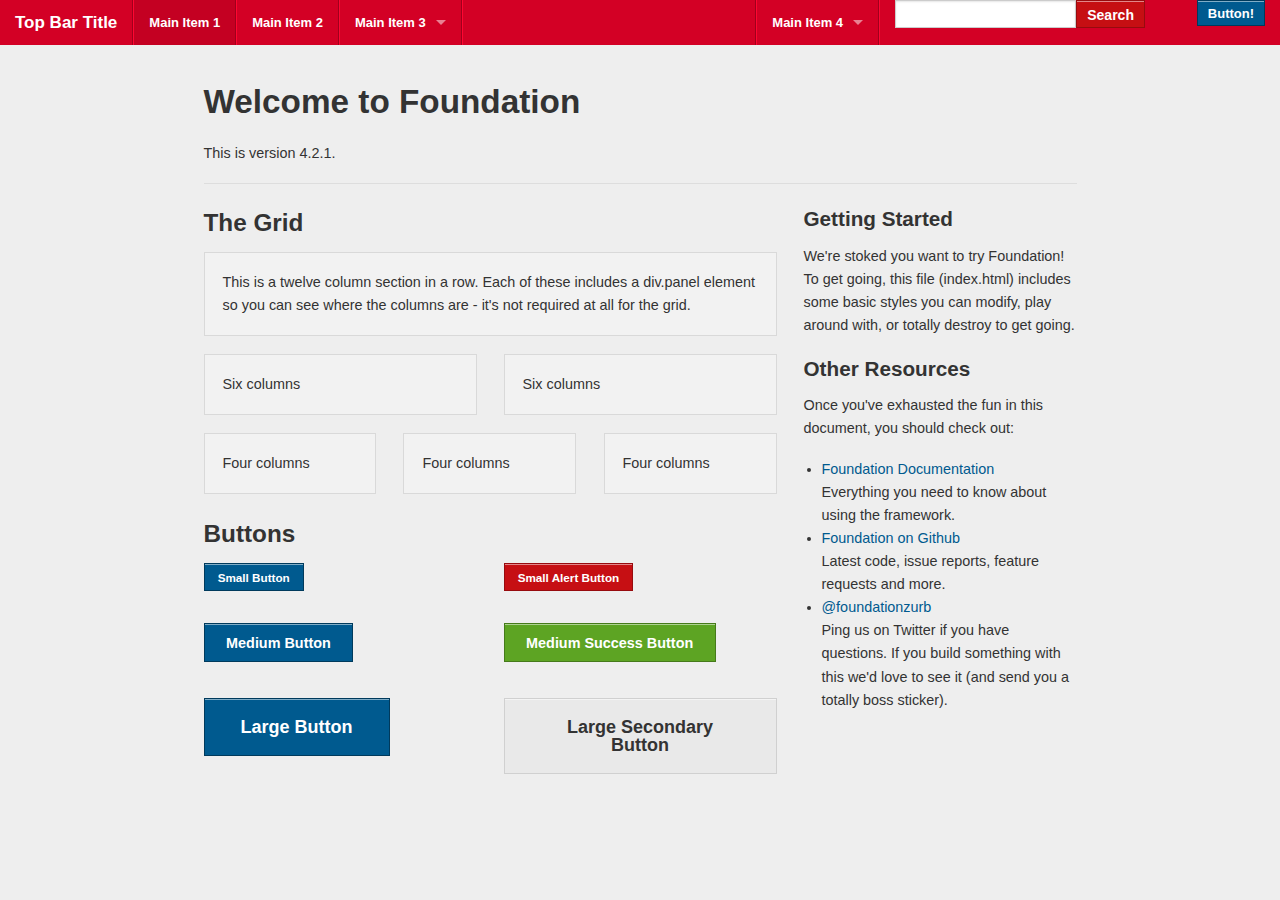
<file: static/index.html>
<!DOCTYPE html>
<!--[if IE 8]> 				 <html class="no-js lt-ie9" lang="en" > <![endif]-->
<!--[if gt IE 8]><!--> <html class="no-js" lang="en" > <!--<![endif]-->

<head>
	<meta charset="utf-8" />
  <meta name="viewport" content="width=device-width" />
  <title>Foundation 4</title>

  
  <link rel="stylesheet" href="css/foundation.css" />
  

  <script src="js/vendor/custom.modernizr.js"></script>

</head>
<body>

<nav class="top-bar">
  <ul class="title-area">
    <!-- Title Area -->
    <li class="name">
      <h1><a href="#">Top Bar Title </a></h1>
    </li>
    <!-- Remove the class "menu-icon" to get rid of menu icon. Take out "Menu" to just have icon alone -->
    <li class="toggle-topbar menu-icon"><a href="#"><span>Menu</span></a></li>
  </ul>

  <section class="top-bar-section">
    <!-- Left Nav Section -->
    <ul class="left">
      <li class="divider"></li>
      <li class="active"><a href="#">Main Item 1</a></li>
      <li class="divider"></li>
      <li><a href="#">Main Item 2</a></li>
      <li class="divider"></li>
      <li class="has-dropdown"><a href="#">Main Item 3</a>

        <ul class="dropdown">
          <li class="has-dropdown"><a href="#">Dropdown Level 1a</a>

            <ul class="dropdown">
              <li><label>Dropdown Level 2 Label</label></li>
              <li><a href="#">Dropdown Level 2a</a></li>
              <li><a href="#">Dropdown Level 2b</a></li>
              <li class="has-dropdown"><a href="#">Dropdown Level 2c</a>

                <ul class="dropdown">
                  <li><label>Dropdown Level 3 Label</label></li>
                  <li><a href="#">Dropdown Level 3a</a></li>
                  <li><a href="#">Dropdown Level 3b</a></li>
                  <li class="divider"></li>
                  <li><a href="#">Dropdown Level 3c</a></li>
                </ul>
              </li>
              <li><a href="#">Dropdown Level 2d</a></li>
              <li><a href="#">Dropdown Level 2e</a></li>
              <li><a href="#">Dropdown Level 2f</a></li>
            </ul>
          </li>
          <li><a href="#">Dropdown Level 1b</a></li>
          <li><a href="#">Dropdown Level 1c</a></li>
          <li class="divider"></li>
          <li><a href="#">Dropdown Level 1d</a></li>
          <li><a href="#">Dropdown Level 1e</a></li>
          <li><a href="#">Dropdown Level 1f</a></li>
          <li class="divider"></li>
          <li><a href="#">See all &rarr;</a></li>
        </ul>
      </li>
      <li class="divider"></li>
    </ul>

    <!-- Right Nav Section -->
    <ul class="right">
      <li class="divider hide-for-small"></li>
      <li class="has-dropdown"><a href="#">Main Item 4</a>

        <ul class="dropdown">
          <li><label>Dropdown Level 1 Label</label></li>
          <li class="has-dropdown"><a href="#" class="">Dropdown Level 1a</a>

            <ul class="dropdown">
              <li><a href="#">Dropdown Level 2a</a></li>
              <li><a href="#">Dropdown Level 2b</a></li>
              <li class="has-dropdown"><a href="#">Dropdown Level 2c</a>

                <ul class="dropdown">
                  <li><a href="#">Dropdown Level 3a</a></li>
                  <li><a href="#">Dropdown Level 3b</a></li>
                  <li><a href="#">Dropdown Level 3c</a></li>
                </ul>
              </li>
              <li><a href="#">Dropdown Level 2d</a></li>
              <li><a href="#">Dropdown Level 2e</a></li>
              <li><a href="#">Dropdown Level 2f</a></li>
            </ul>
          </li>
          <li><a href="#">Dropdown Level 1b</a></li>
          <li><a href="#">Dropdown Level 1c</a></li>
          <li class="divider"></li>
          <li><label>Dropdown Level 1 Label</label></li>
          <li><a href="#">Dropdown Level 1d</a></li>
          <li><a href="#">Dropdown Level 1e</a></li>
          <li><a href="#">Dropdown Level 1f</a></li>
          <li class="divider"></li>
          <li><a href="#">See all &rarr;</a></li>
        </ul>
      </li>
      <li class="divider"></li>
      <li class="has-form">
        <form>
          <div class="row collapse">
            <div class="small-8 columns">
              <input type="text">
            </div>
            <div class="small-4 columns">
              <a href="#" class="alert button">Search</a>
            </div>
          </div>
        </form>
      </li>
      <li class="divider show-for-small"></li>
      <li class="has-form">
        <a class="button" href="#">Button!</a>
      </li>
    </ul>
  </section>
</nav>

	<div class="row">
		<div class="large-12 columns">
			<h2>Welcome to Foundation</h2>
			<p>This is version 4.2.1.</p>
			<hr />
		</div>
	</div>

	<div class="row">
		<div class="large-8 columns">
			<h3>The Grid</h3>

			<!-- Grid Example -->
			<div class="row">
				<div class="large-12 columns">
					<div class="panel">
						<p>This is a twelve column section in a row. Each of these includes a div.panel element so you can see where the columns are - it's not required at all for the grid.</p>
					</div>
				</div>
			</div>
			<div class="row">
				<div class="large-6 columns">
					<div class="panel">
						<p>Six columns</p>
					</div>
				</div>
				<div class="large-6 columns">
					<div class="panel">
						<p>Six columns</p>
					</div>
				</div>
			</div>
			<div class="row">
				<div class="large-4 columns">
					<div class="panel">
						<p>Four columns</p>
					</div>
				</div>
				<div class="large-4 columns">
					<div class="panel">
						<p>Four columns</p>
					</div>
				</div>
				<div class="large-4 columns">
					<div class="panel">
						<p>Four columns</p>
					</div>
				</div>
			</div>

			<h3>Buttons</h3>

      <div class="row">
        <div class="large-6 columns">
          <p><a href="#" class="small button">Small Button</a></p>
          <p><a href="#" class="button">Medium Button</a></p>
          <p><a href="#" class="large button">Large Button</a></p>
        </div>
        <div class="large-6 columns">
          <p><a href="#" class="small alert button">Small Alert Button</a></p>
          <p><a href="#" class="success button">Medium Success Button</a></p>
          <p><a href="#" class="large secondary button">Large Secondary Button</a></p>
        </div>
      </div>
		</div>

		<div class="large-4 columns">
			<h4>Getting Started</h4>
			<p>We're stoked you want to try Foundation! To get going, this file (index.html) includes some basic styles you can modify, play around with, or totally destroy to get going.</p>

			<h4>Other Resources</h4>
			<p>Once you've exhausted the fun in this document, you should check out:</p>
			<ul class="disc">
				<li><a href="http://foundation.zurb.com/docs">Foundation Documentation</a><br />Everything you need to know about using the framework.</li>
				<li><a href="http://github.com/zurb/foundation">Foundation on Github</a><br />Latest code, issue reports, feature requests and more.</li>
				<li><a href="http://twitter.com/foundationzurb">@foundationzurb</a><br />Ping us on Twitter if you have questions. If you build something with this we'd love to see it (and send you a totally boss sticker).</li>
			</ul>
		</div>
	</div>

  <script>
  document.write('<script src=' +
  ('__proto__' in {} ? 'js/vendor/zepto' : 'js/vendor/jquery') +
  '.js><\/script>')
  </script>
  
  <script src="js/foundation.min.js"></script>
  <!--
  
  <script src="js/foundation/foundation.js"></script>
  
  <script src="js/foundation/foundation.alerts.js"></script>
  
  <script src="js/foundation/foundation.clearing.js"></script>
  
  <script src="js/foundation/foundation.cookie.js"></script>
  
  <script src="js/foundation/foundation.dropdown.js"></script>
  
  <script src="js/foundation/foundation.forms.js"></script>
  
  <script src="js/foundation/foundation.joyride.js"></script>
  
  <script src="js/foundation/foundation.magellan.js"></script>
  
  <script src="js/foundation/foundation.orbit.js"></script>
  
  <script src="js/foundation/foundation.placeholder.js"></script>
  
  <script src="js/foundation/foundation.reveal.js"></script>
  
  <script src="js/foundation/foundation.section.js"></script>
  
  <script src="js/foundation/foundation.tooltips.js"></script>
  
  <script src="js/foundation/foundation.topbar.js"></script>
  
  <script src="js/foundation/foundation.interchange.js"></script>
  
  -->
  
  <script>
    $(document).foundation();
  </script>
</body>
</html>
</file>
